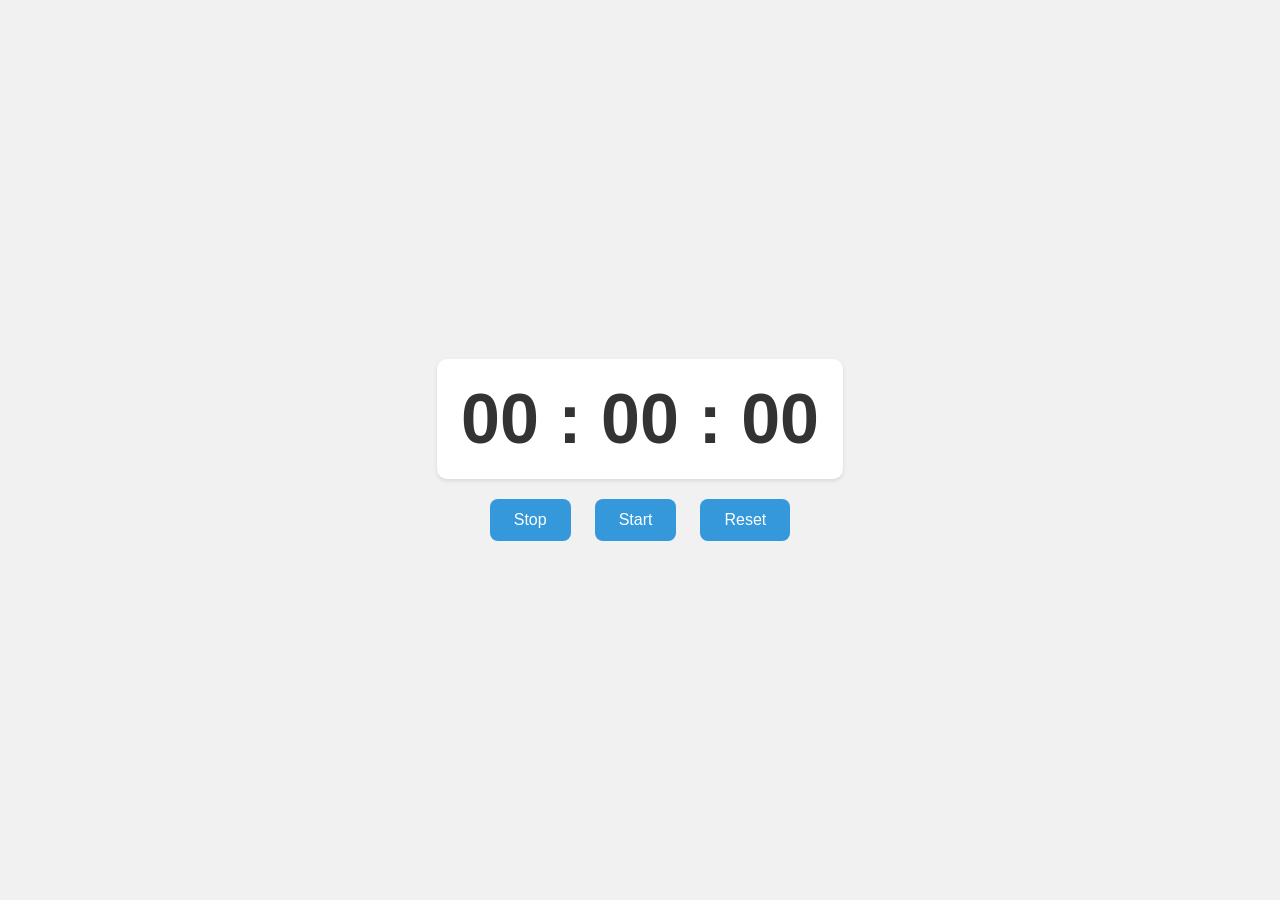
<file: StopWatch/index.html>
<!DOCTYPE html>
<html lang="en">
<head>
    <meta charset="UTF-8">
    <meta http-equiv="X-UA-Compatible" content="IE=edge">
    <meta name="viewport" content="width=device-width, initial-scale=1.0">
    <link rel="stylesheet" href="style.css">
    <title>Stopwatch</title>
</head>
<body>
    <div class="stopwatch">
        <div class="timerDisplay">00 : 00 : 00</div>
    </div>

    <div class="buttons">
        <button id="stopBtn" class="btn" style="--clr:red;">Stop</button>

        <button id="startBtn" class="btn" style="--clr:green">Start</button>

        <button id="resetBtn" class="btn" style="--clr:blue">Reset</button>
    </div>

    <script src="script.js"></script>
</body>
</html>
</file>
<file: StopWatch/style.css>
*{
    margin: 0;
    padding: 0;
    box-sizing: border-box;
    font-family: Verdana, Geneva, Tahoma, sans-serif;
}

body{
    background-color: rgba(0, 0, 0, 0.7);
    color: #ffffff;
    display: flex;
    justify-content: center;
    align-items: center;
    min-height: 100vh;
    flex-direction: column;
}

.stopwatch{
    background-color: rgba(0, 0, 0, 0.9);
    padding: 20px 24px;
    border-radius: 10px;
}

.timerDisplay{
    font-size: 50px;
    font-weight: 600;
}

.buttons{
    margin-top: 20px;
}

.btn{
    font-size: 20px;
    background: none;
    border: none;
    color: #fff;
    background-color: var(--clr);
    padding: 12px 24px;
    margin-inline: 12px;
    border-radius: 8px;
    cursor: pointer;
}

* {
    margin: 0;
    padding: 0;
    box-sizing: border-box;
    font-family: 'Poppins', sans-serif;
}

body {
    background-color: #f1f1f1;
    color: #333;
    display: flex;
    justify-content: center;
    align-items: center;
    min-height: 100vh;
    flex-direction: column;
}

.stopwatch {
    background-color: #fff;
    padding: 20px 24px;
    border-radius: 10px;
    box-shadow: 0 2px 4px rgba(0, 0, 0, 0.1);
}

.timerDisplay {
    font-size: 70px;
    font-weight: 700;
    color: #333;
    text-align: center;
}

.buttons {
    margin-top: 20px;
    display: flex;
}

.btn {
    font-size: 16px;
    color: #fff;
    background-color: #3498db;
    padding: 12px 24px;
    margin: 0 12px;
    border-radius: 8px;
    cursor: pointer;
    transition: background-color 0.3s;
}

.btn:hover {
    background-color: #2980b9;
}
*{
    margin: 0;
    padding: 0;
    box-sizing: border-box;
    font-family: Verdana, Geneva, Tahoma, sans-serif;
}

body{
    background-color: rgba(0, 0, 0, 0.7);
    color: #ffffff;
    display: flex;
    justify-content: center;
    align-items: center;
    min-height: 100vh;
    flex-direction: column;
}

.stopwatch{
    background-color: rgba(0, 0, 0, 0.9);
    padding: 20px 24px;
    border-radius: 10px;
}

.timerDisplay{
    font-size: 50px;
    font-weight: 600;
}

.buttons{
    margin-top: 20px;
}

.btn{
    font-size: 20px;
    background: none;
    border: none;
    color: #fff;
    background-color: var(--clr);
    padding: 12px 24px;
    margin-inline: 12px;
    border-radius: 8px;
    cursor: pointer;
}

* {
    margin: 0;
    padding: 0;
    box-sizing: border-box;
    font-family: 'Poppins', sans-serif;
}

body {
    background-color: #f1f1f1;
    color: #333;
    display: flex;
    justify-content: center;
    align-items: center;
    min-height: 100vh;
    flex-direction: column;
}

.stopwatch {
    background-color: #fff;
    padding: 20px 24px;
    border-radius: 10px;
    box-shadow: 0 2px 4px rgba(0, 0, 0, 0.1);
}

.timerDisplay {
    font-size: 70px;
    font-weight: 700;
    color: #333;
    text-align: center;
}

.buttons {
    margin-top: 20px;
    display: flex;
}

.btn {
    font-size: 16px;
    color: #fff;
    background-color: #3498db;
    padding: 12px 24px;
    margin: 0 12px;
    border-radius: 8px;
    cursor: pointer;
    transition: background-color 0.3s;
}

.btn:hover {
    background-color: #2980b9;
}
</file>
